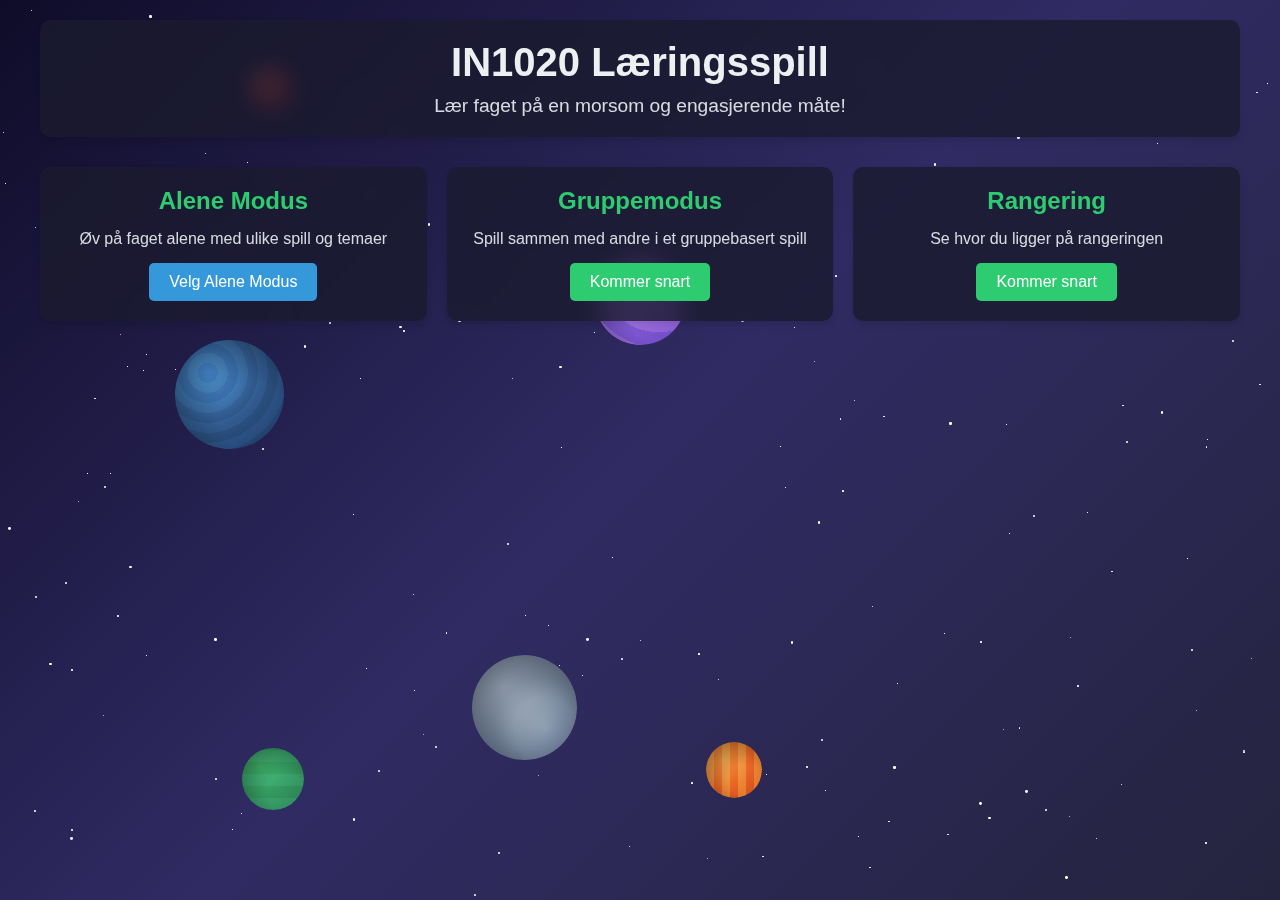
<file: main/index.html>
<!DOCTYPE html>
<html lang="no">
<head>
    <meta charset="UTF-8">
    <meta name="viewport" content="width=device-width, initial-scale=1.0">
    <title>IN1020 Læringsspill</title>
    <link rel="stylesheet" href="styles/main.css">
</head>
<body>
    <div id="stars"></div>
    <div id="planets"></div>
    <div id="meteor" style="display: none;"><img src="images/meteor.gif" alt="Meteor"></div>
    <div id="shooting-star" style="display: none;"></div>
    <div id="ufo" style="display: none;"><img src="images/ufo.png" alt="UFO"></div>
    
    <div class="container">
        <header>
            <h1>IN1020 Læringsspill</h1>
            <p class="subtitle">Lær faget på en morsom og engasjerende måte!</p>
        </header>
        
        <div id="main-menu">
            <div class="game-selection">
                <div class="mode-card">
                    <h2>Alene Modus</h2>
                    <p>Øv på faget alene med ulike spill og temaer</p>
                    <button class="btn" id="solo-btn">Velg Alene Modus</button>
                </div>
                <div class="mode-card">
                    <h2>Gruppemodus</h2>
                    <p>Spill sammen med andre i et gruppebasert spill</p>
                    <button class="btn btn-secondary" disabled>Kommer snart</button>
                </div>
                <div class="mode-card">
                    <h2>Rangering</h2>
                    <p>Se hvor du ligger på rangeringen</p>
                    <button class="btn btn-secondary" disabled>Kommer snart</button>
                </div>
            </div>
        </div>
        
        <div id="theme-selection" style="display: none;">
            <button class="back-btn" id="theme-back-btn">← Tilbake til hovedmeny</button>
            <h2 style="text-align: center; margin-bottom: 20px;">Velg Tema</h2>
            <div class="theme-selection">
                <div class="theme-card" data-theme="nettverk">
                    <div class="theme-icon">🌐</div>
                    <h3>Nettverk</h3>
                    <p>Lær om protokoller, IP-adresser og nettverksarkitektur</p>
                </div>
                <div class="theme-card" data-theme="sikkerhet">
                    <div class="theme-icon">🔒</div>
                    <h3>Sikkerhet</h3>
                    <p>Lær om kryptering, sikkerhetsmål og trusler</p>
                </div>
                <div class="theme-card" data-theme="programmering">
                    <div class="theme-icon">💻</div>
                    <h3>Programmering</h3>
                    <p>Lær om assemblerkode og datarepresentasjon</p>
                </div>
                <div class="theme-card" data-theme="maskinvare">
                    <div class="theme-icon">⚙️</div>
                    <h3>Maskinvare</h3>
                    <p>Lær om CPU, minne og logiske porter</p>
                </div>
            </div>
        </div>
        
        <div id="game-selection" style="display: none;">
            <button class="back-btn" id="game-back-btn">← Tilbake til tema</button>
            <h2 style="text-align: center; margin-bottom: 20px;">Velg Spill</h2>
            <div class="game-selection">
                <div class="mode-card" data-game="memory">
                    <h2>Kode-Kortstokken</h2>
                    <p>Finn de riktige parene med begreper og definisjoner</p>
                    <button class="btn">Spill Memory</button>
                </div>
                <div class="mode-card" data-game="quiz">
                    <h2>IN1020 Trivia-Quiz</h2>
                    <p>Svar på spørsmål og få ekstra tid i neste runde</p>
                    <button class="btn">Spill Quiz</button>
                </div>
                <div class="mode-card" data-game="wordle">
                    <h2>IN1020 Wordle</h2>
                    <p>Gjett deg frem til fagordet med begrensede forsøk</p>
                    <button class="btn">Spill Wordle</button>
                </div>
                <div class="mode-card" data-game="tictactoe">
                    <h2>Tre på Rad</h2>
                    <p>Spill tre på rad med IN1020-spørsmål</p>
                    <button class="btn">Spill Tre på Rad</button>
                </div>
                <div class="mode-card" data-game="practice">
                    <h2>Spesifisert Øving</h2>
                    <p>Øv på spesifikke kategorier innen hvert tema</p>
                    <button class="btn">Spill Øving</button>
                </div>
                <div class="mode-card" data-game="binary-memory">
                    <h2>Binær Memory</h2>
                    <p>Husk binære tall i økende sekvenser</p>
                    <button class="btn">Spill Binær Memory</button>
                </div>
                <div class="mode-card" data-game="concept-memory">
                    <h2>1020 Begrep Memory</h2>
                    <p>Husk hvilke IN1020-begreper du har sett</p>
                    <button class="btn">Spill Begrep Memory</button>
                </div>
                <div class="mode-card" data-game="dart">
                    <h2>Dart Challenge</h2>
                    <p>Svar på spørsmål for å treffe blinken med piler</p>
                    <button class="btn">Spill Dart</button>
                </div>

                <div class="mode-card" data-game="tugofwar">
                    <h2>Tau-trekk-kamp</h2>
                    <p>Dra tauet mot din side ved å svare riktig på spørsmål</p>
                    <button class="btn">Spill Tau-trekk</button>
                </div>
            </div>
        </div>
        
        <!-- Memory Game Area -->
        <div id="memory-game-area" class="game-area">
            <button class="back-btn" id="memory-back-btn">← Tilbake til spill</button>
            <div class="game-header">
                <div class="player-info">
                    <div class="player active" id="player1-info">
                        <h3>Spiller 1</h3>
                        <div class="score">0 poeng</div>
                    </div>
                </div>
                <h2 class="game-title">Kode-Kortstokken</h2>
                <div class="player-info">
                    <div class="player" id="player2-info">
                        <h3>Spiller 2</h3>
                        <div class="score">0 poeng</div>
                    </div>
                </div>
            </div>
            <div class="player-turn-above" id="player-turn-above">Spiller 1 sin tur</div>
            <div class="memory-game" id="memory-board">
                <!-- Memory cards will be generated here -->
            </div>
            <div class="turn-message" id="turn-message"></div>
            <div class="game-controls">
                <button class="btn" id="memory-restart">Start på nytt</button>
                <button class="btn btn-secondary" id="memory-change-players">Endre antall spillere</button>
            </div>
        </div>
        
        <!-- Quiz Game Area -->
        <div id="quiz-game-area" class="game-area">
            <button class="back-btn" id="quiz-back-btn">← Tilbake til spill</button>
            <div class="game-header">
                <h2 class="game-title">IN1020 Trivia-Quiz</h2>
                <div class="game-stats">
                    <div class="stat">Poeng: <span id="quiz-score">0</span></div>
                    <div class="stat">Tid: <span id="quiz-time">30</span>s</div>
                </div>
            </div>
            <div class="quiz-content" id="quiz-content">
                <div class="quiz-question" id="quiz-question">
                    <!-- Quiz question will appear here -->
                </div>
                <div class="quiz-options" id="quiz-options">
                    <!-- Quiz options will appear here -->
                </div>
            </div>
            <div id="quiz-result" style="display: none;">
                <div class="result-content">
                    <h2>Quiz fullført!</h2>
                    <div class="final-score">Du fikk <span id="final-score">0</span> poeng!</div>
                    <button class="btn" id="quiz-play-again">Spill igjen</button>
                </div>
            </div>
        </div>
        
        <!-- Wordle Game Area -->
        <div id="wordle-game-area" class="game-area">
            <button class="back-btn" id="wordle-back-btn">← Tilbake til spill</button>
            <div class="game-header">
                <h2 class="game-title">IN1020 Wordle</h2>
                <div class="game-stats">
                    <div class="stat">Forsøk: <span id="wordle-attempts">0</span>/6</div>
                </div>
            </div>
            <div class="hint" id="wordle-hint">
                <!-- Hint will appear here -->
            </div>
            <div class="wordle-game" id="wordle-board">
                <!-- Wordle board will be generated here -->
            </div>
            <div class="wordle-input-container">
                <input type="text" id="wordle-input" placeholder="Skriv ditt ord her">
                <button class="btn" id="wordle-submit">Gjett</button>
            </div>
            <button class="btn" id="wordle-restart" style="display: none;">Spill igjen</button>
        </div>
        
        <!-- Tic Tac Toe Game Area -->
        <div id="tictactoe-game-area" class="game-area">
            <button class="back-btn" id="tictactoe-back-btn">← Tilbake til spill</button>
            <div class="game-header">
                <h2 class="game-title">Tre på Rad</h2>
                <div class="game-stats">
                    <div class="stat">Spiller 1 Liv: <span id="player1-lives">3</span></div>
                    <div class="stat">Spiller 2 Liv: <span id="player2-lives">3</span></div>
                </div>
            </div>
            <div class="tictactoe-turn" id="tictactoe-turn">Spiller 1 (X) sin tur</div>
            <div class="tictactoe-board" id="tictactoe-board">
                <!-- Tic Tac Toe board will be generated here -->
            </div>
            <div class="tictactoe-question" id="tictactoe-question">
                <!-- Question will appear here -->
            </div>
            <div class="tictactoe-options" id="tictactoe-options">
                <!-- Options will appear here -->
            </div>
            <button class="btn" id="tictactoe-restart">Start på nytt</button>
        </div>
        
        <!-- Practice Game Area -->
        <div id="practice-game-area" class="game-area">
            <button class="back-btn" id="practice-back-btn">← Tilbake til spill</button>
            <div class="game-header">
                <h2 class="game-title">Spesifisert Øving</h2>
                <div class="game-stats">
                    <div class="stat">Poeng: <span id="practice-score">0</span></div>
                    <div class="stat">Riktige: <span id="practice-correct">0</span></div>
                </div>
            </div>
            <div class="practice-categories" id="practice-categories">
                <!-- Categories will appear here -->
            </div>
            <div class="practice-content" id="practice-content">
                <!-- Practice content will appear here -->
            </div>
            <button class="btn" id="practice-restart">Start på nytt</button>
        </div>
        
        <!-- Binary Memory Game Area -->
        <div id="binary-memory-game-area" class="game-area">
            <button class="back-btn" id="binary-memory-back-btn">← Tilbake til spill</button>
            <div class="game-header">
                <h2 class="game-title">Binær Memory</h2>
                <div class="game-stats">
                    <div class="stat">Nivå: <span id="binary-level">1</span></div>
                    <div class="stat">Liv: <span id="binary-lives">3</span></div>
                </div>
            </div>
            <div class="binary-display" id="binary-display">
                <!-- Binary numbers will be displayed here -->
            </div>
            <div class="binary-input-container">
                <input type="text" id="binary-input" placeholder="Venter på tall..." disabled>
                <button class="btn" id="binary-next" disabled>Neste</button>
            </div>
            <div class="binary-sequence" id="binary-sequence">
                <!-- Sequence will be shown here -->
            </div>
            <button class="btn" id="binary-restart">Start på nytt</button>
        </div>
        
        <!-- Concept Memory Game Area -->
        <div id="concept-memory-game-area" class="game-area">
            <button class="back-btn" id="concept-memory-back-btn">← Tilbake til spill</button>
            <div class="game-header">
                <h2 class="game-title">1020 Begrep Memory</h2>
                <div class="game-stats">
                    <div class="stat">Lives | <span id="concept-lives">3</span></div>
                    <div class="stat">Score | <span id="concept-score">0</span></div>
                </div>
            </div>
            <div class="concept-display" id="concept-display">
                <!-- Concept will be displayed here -->
            </div>
            <div class="concept-controls">
                <button class="btn btn-seen" id="concept-seen">SEEN</button>
                <button class="btn btn-new" id="concept-new">NEW</button>
            </div>
            <div class="concept-message" id="concept-message"></div>
            <button class="btn" id="concept-restart">Start på nytt</button>
        </div>
        <!-- Dart Game Area -->
        <div id="dart-game-area" class="game-area">
            <button class="back-btn" id="dart-back-btn">← Tilbake til spill</button>
            <div class="game-header">
                <h2 class="game-title">Dart Challenge</h2>
                <div class="game-stats">
                    <div class="stat">Poeng: <span id="dart-score">0</span></div>
                </div>
            </div>
            <div class="dart-game-container">
                <div class="dart-board" id="dart-board">
                    <div class="dart-crosshair" id="dart-crosshair"></div>
                    <div class="dart-aim-x" id="dart-aim-x"></div>
                    <div class="dart-aim-y" id="dart-aim-y"></div>
                </div>
                <div class="dart-question" id="dart-question"></div>
                <div class="dart-options" id="dart-options"></div>
                <button class="btn" id="dart-throw" style="display: none;">Kast dart!</button>
            </div>
            <button class="btn" id="dart-restart">Start på nytt</button>
        </div>
        <!-- Tug of War Game Area -->
        <div id="tugofwar-game-area" class="game-area">
            <button class="back-btn" id="tugofwar-back-btn">← Tilbake til spill</button>
            <div class="game-header">
                <h2 class="game-title">Tau-trekk-kamp</h2>
                <div class="game-stats">
                    <div class="stat">Spiller 1: <span id="tug-player1-score">0</span></div>
                    <div class="stat">Spiller 2: <span id="tug-player2-score">0</span></div>
                </div>
            </div>
            <div class="tug-players">
                <div class="tug-player tug-player1 active" id="tug-player1">
                    <h3>Spiller 1</h3>
                </div>
                <div class="tug-player tug-player2" id="tug-player2">
                    <h3>Spiller 2</h3>
                </div>
            </div>
            <div class="tug-rope-container">
                <div class="tug-rope">
                    <div class="tug-rope-position" id="tug-rope-position"></div>
                </div>
            </div>
            <div class="tug-question" id="tug-question"></div>
            <div class="tug-options" id="tug-options"></div>
            <button class="btn" id="tug-restart">Start på nytt</button>
        </div>
    </div>

    

    <script src="scripts/main.js"></script>
    <script src="scripts/memory.js"></script>
    <script src="scripts/quiz.js"></script>
    <script src="scripts/wordle.js"></script>
    <script src="scripts/tictactoe.js"></script>
    <script src="scripts/practice.js"></script>
    <script src="scripts/binary-memory.js"></script>
    <script src="scripts/concept-memory.js"></script>
    <script src="scripts/dart.js"></script>
    <script src="scripts/tugofwar.js"></script> 
</body>
</html>
</file>
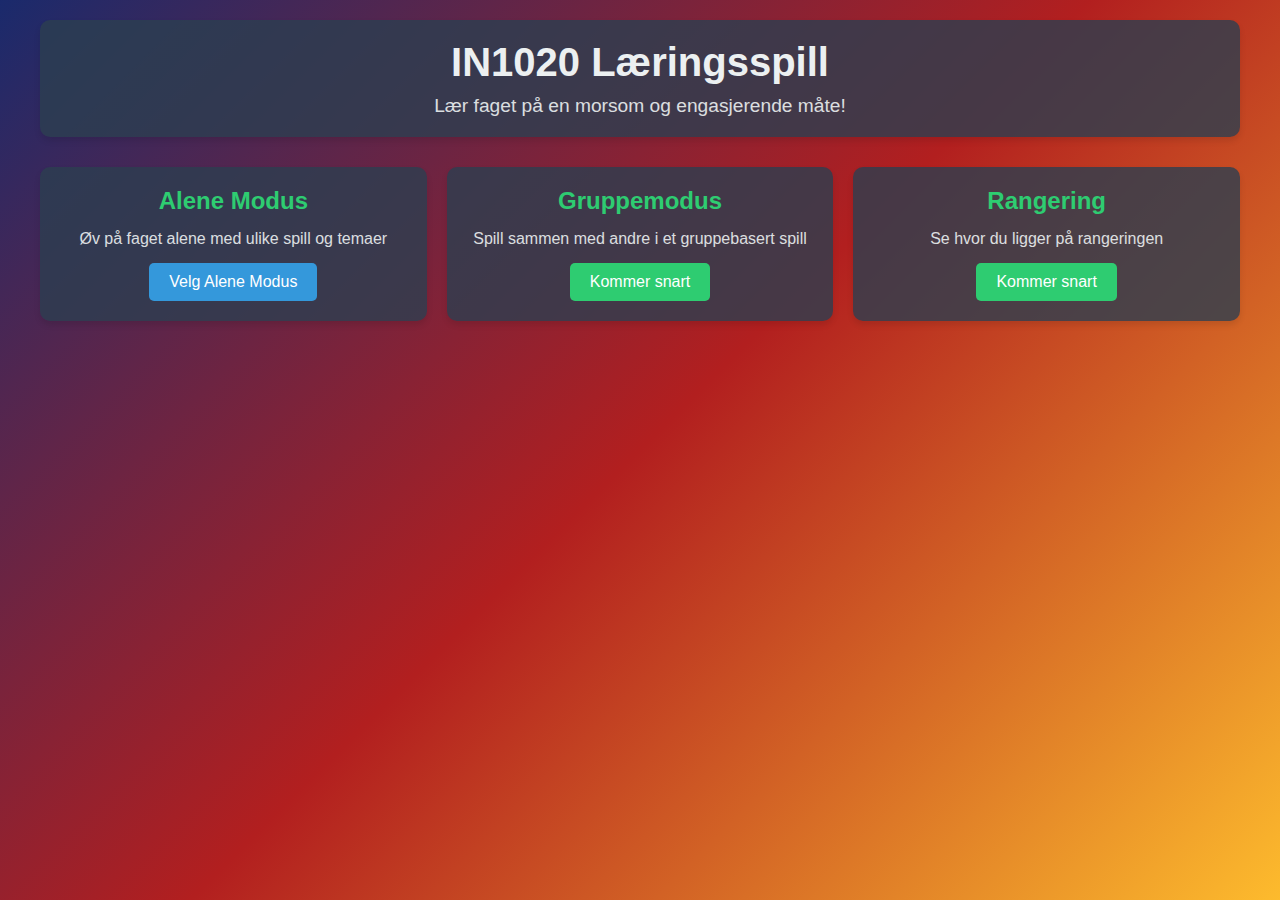
<file: first/first.html>
<!DOCTYPE html>
<html lang="no">
<head>
    <meta charset="UTF-8">
    <meta name="viewport" content="width=device-width, initial-scale=1.0">
    <title>IN1020 Læringsspill</title>
    <style>
        :root {
            --primary: #3498db;
            --secondary: #2ecc71;
            --accent: #e74c3c;
            --dark: #2c3e50;
            --light: #ecf0f1;
        }
        
        * {
            margin: 0;
            padding: 0;
            box-sizing: border-box;
            font-family: 'Segoe UI', Tahoma, Geneva, Verdana, sans-serif;
        }
        
        body {
            background: linear-gradient(135deg, #1a2a6c, #b21f1f, #fdbb2d);
            color: var(--light);
            min-height: 100vh;
            padding: 20px;
        }
        
        .container {
            max-width: 1200px;
            margin: 0 auto;
        }
        
        header {
            text-align: center;
            margin-bottom: 30px;
            padding: 20px;
            background-color: rgba(44, 62, 80, 0.8);
            border-radius: 10px;
            box-shadow: 0 4px 6px rgba(0, 0, 0, 0.1);
        }
        
        h1 {
            font-size: 2.5rem;
            margin-bottom: 10px;
            color: var(--light);
        }
        
        .subtitle {
            font-size: 1.2rem;
            opacity: 0.9;
        }
        
        .game-selection {
            display: grid;
            grid-template-columns: repeat(auto-fit, minmax(300px, 1fr));
            gap: 20px;
            margin-bottom: 30px;
        }
        
        .mode-card {
            background-color: rgba(44, 62, 80, 0.8);
            border-radius: 10px;
            padding: 20px;
            text-align: center;
            cursor: pointer;
            transition: transform 0.3s, box-shadow 0.3s;
            box-shadow: 0 4px 6px rgba(0, 0, 0, 0.1);
        }
        
        .mode-card:hover {
            transform: translateY(-5px);
            box-shadow: 0 10px 20px rgba(0, 0, 0, 0.2);
        }
        
        .mode-card h2 {
            margin-bottom: 15px;
            color: var(--secondary);
        }
        
        .mode-card p {
            margin-bottom: 15px;
            opacity: 0.9;
        }
        
        .btn {
            background-color: var(--primary);
            color: white;
            border: none;
            padding: 10px 20px;
            border-radius: 5px;
            cursor: pointer;
            font-size: 1rem;
            transition: background-color 0.3s;
        }
        
        .btn:hover {
            background-color: #2980b9;
        }
        
        .btn-secondary {
            background-color: var(--secondary);
        }
        
        .btn-secondary:hover {
            background-color: #27ae60;
        }
        
        .game-area {
            background-color: rgba(44, 62, 80, 0.9);
            border-radius: 10px;
            padding: 20px;
            margin-top: 20px;
            display: none;
        }
        
        .game-header {
            display: flex;
            justify-content: space-between;
            align-items: center;
            margin-bottom: 20px;
            padding-bottom: 10px;
            border-bottom: 1px solid rgba(255, 255, 255, 0.1);
        }
        
        .game-title {
            font-size: 1.5rem;
            color: var(--secondary);
        }
        
        .game-stats {
            display: flex;
            gap: 15px;
        }
        
        .stat {
            background-color: rgba(52, 152, 219, 0.3);
            padding: 5px 10px;
            border-radius: 5px;
        }
        
        .memory-game {
            display: grid;
            grid-template-columns: repeat(4, 1fr);
            gap: 10px;
            margin-bottom: 20px;
        }
        
        .memory-card {
            aspect-ratio: 1;
            background-color: var(--primary);
            border-radius: 5px;
            display: flex;
            justify-content: center;
            align-items: center;
            cursor: pointer;
            font-size: 1.2rem;
            transition: transform 0.3s, background-color 0.3s;
            transform-style: preserve-3d;
        }
        
        .memory-card.flipped {
            background-color: var(--secondary);
            transform: rotateY(180deg);
        }
        
        .memory-card.matched {
            background-color: var(--accent);
            cursor: default;
        }
        
        .quiz-question {
            font-size: 1.2rem;
            margin-bottom: 20px;
            text-align: center;
        }
        
        .quiz-options {
            display: grid;
            grid-template-columns: 1fr 1fr;
            gap: 10px;
            margin-bottom: 20px;
        }
        
        .quiz-option {
            background-color: rgba(52, 152, 219, 0.3);
            padding: 15px;
            border-radius: 5px;
            cursor: pointer;
            transition: background-color 0.3s;
        }
        
        .quiz-option:hover {
            background-color: rgba(52, 152, 219, 0.5);
        }
        
        .quiz-option.correct {
            background-color: var(--secondary);
        }
        
        .quiz-option.incorrect {
            background-color: var(--accent);
        }
        
        .wordle-game {
            display: flex;
            flex-direction: column;
            align-items: center;
            gap: 10px;
            margin-bottom: 20px;
        }
        
        .wordle-row {
            display: flex;
            gap: 5px;
        }
        
        .wordle-cell {
            width: 50px;
            height: 50px;
            border: 2px solid rgba(255, 255, 255, 0.3);
            display: flex;
            justify-content: center;
            align-items: center;
            font-size: 1.5rem;
            font-weight: bold;
        }
        
        .wordle-cell.correct {
            background-color: var(--secondary);
            border-color: var(--secondary);
        }
        
        .wordle-cell.partial {
            background-color: #f39c12;
            border-color: #f39c12;
        }
        
        .wordle-cell.incorrect {
            background-color: var(--dark);
            border-color: var(--dark);
        }
        
        .wordle-input {
            margin-top: 20px;
            display: flex;
            gap: 10px;
        }
        
        .wordle-input input {
            padding: 10px;
            border-radius: 5px;
            border: none;
            font-size: 1rem;
            width: 200px;
        }
        
        .hint {
            background-color: rgba(243, 156, 18, 0.3);
            padding: 10px;
            border-radius: 5px;
            margin-bottom: 20px;
            text-align: center;
        }
        
        .result-message {
            text-align: center;
            font-size: 1.2rem;
            margin: 20px 0;
            padding: 15px;
            border-radius: 5px;
        }
        
        .success {
            background-color: rgba(46, 204, 113, 0.3);
        }
        
        .failure {
            background-color: rgba(231, 76, 60, 0.3);
        }
        
        .progress-bar {
            height: 10px;
            background-color: rgba(255, 255, 255, 0.2);
            border-radius: 5px;
            margin: 20px 0;
            overflow: hidden;
        }
        
        .progress {
            height: 100%;
            background-color: var(--secondary);
            width: 0%;
            transition: width 0.5s;
        }
        
        .theme-selection {
            display: grid;
            grid-template-columns: repeat(auto-fit, minmax(200px, 1fr));
            gap: 20px;
            margin-bottom: 30px;
        }
        
        .theme-card {
            background-color: rgba(44, 62, 80, 0.8);
            border-radius: 10px;
            padding: 20px;
            text-align: center;
            cursor: pointer;
            transition: transform 0.3s, box-shadow 0.3s;
        }
        
        .theme-card:hover {
            transform: translateY(-5px);
            box-shadow: 0 10px 20px rgba(0, 0, 0, 0.2);
        }
        
        .theme-icon {
            font-size: 3rem;
            margin-bottom: 15px;
        }
        
        .back-btn {
            background-color: rgba(255, 255, 255, 0.1);
            color: white;
            border: 1px solid rgba(255, 255, 255, 0.3);
            padding: 8px 15px;
            border-radius: 5px;
            cursor: pointer;
            margin-bottom: 20px;
        }
        
        .back-btn:hover {
            background-color: rgba(255, 255, 255, 0.2);
        }
        
        @keyframes pulse {
            0% { transform: scale(1); }
            50% { transform: scale(1.05); }
            100% { transform: scale(1); }
        }
        
        .pulse {
            animation: pulse 0.5s;
        }
        
        @keyframes celebrate {
            0% { transform: translateY(0); }
            25% { transform: translateY(-10px); }
            50% { transform: translateY(0); }
            75% { transform: translateY(-5px); }
            100% { transform: translateY(0); }
        }
        
        .celebrate {
            animation: celebrate 0.5s;
        }
    </style>
</head>
<body>
    <div class="container">
        <header>
            <h1>IN1020 Læringsspill</h1>
            <p class="subtitle">Lær faget på en morsom og engasjerende måte!</p>
        </header>
        
        <div id="main-menu">
            <div class="game-selection">
                <div class="mode-card">
                    <h2>Alene Modus</h2>
                    <p>Øv på faget alene med ulike spill og temaer</p>
                    <button class="btn" id="solo-btn">Velg Alene Modus</button>
                </div>
                <div class="mode-card">
                    <h2>Gruppemodus</h2>
                    <p>Spill sammen med andre i et gruppebasert spill</p>
                    <button class="btn btn-secondary" disabled>Kommer snart</button>
                </div>
                <div class="mode-card">
                    <h2>Rangering</h2>
                    <p>Se hvor du ligger på rangeringen</p>
                    <button class="btn btn-secondary" disabled>Kommer snart</button>
                </div>
            </div>
        </div>
        
        <div id="theme-selection" style="display: none;">
            <button class="back-btn" id="theme-back-btn">← Tilbake</button>
            <h2 style="text-align: center; margin-bottom: 20px;">Velg Tema</h2>
            <div class="theme-selection">
                <div class="theme-card" data-theme="nettverk">
                    <div class="theme-icon">🌐</div>
                    <h3>Nettverk</h3>
                    <p>Lær om protokoller, IP-adresser og nettverksarkitektur</p>
                </div>
                <div class="theme-card" data-theme="sikkerhet">
                    <div class="theme-icon">🔒</div>
                    <h3>Sikkerhet</h3>
                    <p>Lær om kryptering, sikkerhetsmål og trusler</p>
                </div>
                <div class="theme-card" data-theme="programmering">
                    <div class="theme-icon">💻</div>
                    <h3>Programmering</h3>
                    <p>Lær om assemblerkode og datarepresentasjon</p>
                </div>
                <div class="theme-card" data-theme="maskinvare">
                    <div class="theme-icon">⚙️</div>
                    <h3>Maskinvare</h3>
                    <p>Lær om CPU, minne og logiske porter</p>
                </div>
            </div>
        </div>
        
        <div id="game-selection" style="display: none;">
            <button class="back-btn" id="game-back-btn">← Tilbake</button>
            <h2 style="text-align: center; margin-bottom: 20px;">Velg Spill</h2>
            <div class="game-selection">
                <div class="mode-card" data-game="memory">
                    <h2>Kode-Kortstokken</h2>
                    <p>Finn de riktige parene med begreper og definisjoner</p>
                    <button class="btn">Spill Memory</button>
                </div>
                <div class="mode-card" data-game="quiz">
                    <h2>IN1020 Trivia-Quiz</h2>
                    <p>Svar på spørsmål og få ekstra tid i neste runde</p>
                    <button class="btn">Spill Quiz</button>
                </div>
                <div class="mode-card" data-game="wordle">
                    <h2>IN1020 Wordle</h2>
                    <p>Gjett deg frem til fagordet med begrensede forsøk</p>
                    <button class="btn">Spill Wordle</button>
                </div>
            </div>
        </div>
        
        <div id="memory-game-area" class="game-area">
            <div class="game-header">
                <h2 class="game-title">Kode-Kortstokken</h2>
                <div class="game-stats">
                    <div class="stat">Poeng: <span id="memory-score">0</span></div>
                    <div class="stat">Forsøk: <span id="memory-attempts">0</span></div>
                </div>
            </div>
            <div class="memory-game" id="memory-board">
                <!-- Memory cards will be generated here -->
            </div>
            <div class="progress-bar">
                <div class="progress" id="memory-progress"></div>
            </div>
            <button class="btn" id="memory-restart">Start på nytt</button>
        </div>
        
        <div id="quiz-game-area" class="game-area">
            <div class="game-header">
                <h2 class="game-title">IN1020 Trivia-Quiz</h2>
                <div class="game-stats">
                    <div class="stat">Poeng: <span id="quiz-score">0</span></div>
                    <div class="stat">Tid: <span id="quiz-time">60</span>s</div>
                    <div class="stat">Runde: <span id="quiz-round">1</span></div>
                </div>
            </div>
            <div class="quiz-question" id="quiz-question">
                <!-- Quiz question will appear here -->
            </div>
            <div class="quiz-options" id="quiz-options">
                <!-- Quiz options will appear here -->
            </div>
            <div class="progress-bar">
                <div class="progress" id="quiz-progress"></div>
            </div>
            <button class="btn" id="quiz-next" style="display: none;">Neste spørsmål</button>
        </div>
        
        <div id="wordle-game-area" class="game-area">
            <div class="game-header">
                <h2 class="game-title">IN1020 Wordle</h2>
                <div class="game-stats">
                    <div class="stat">Forsøk: <span id="wordle-attempts">0</span>/6</div>
                </div>
            </div>
            <div class="hint" id="wordle-hint">
                <!-- Hint will appear here -->
            </div>
            <div class="wordle-game" id="wordle-board">
                <!-- Wordle board will be generated here -->
            </div>
            <div class="wordle-input">
                <input type="text" id="wordle-input" maxlength="5" placeholder="Skriv ditt ord her">
                <button class="btn" id="wordle-submit">Gjett</button>
            </div>
            <button class="btn" id="wordle-restart" style="display: none;">Spill igjen</button>
        </div>
    </div>

    <script>
        // Game state
        let currentTheme = '';
        let currentGame = '';
        
        // DOM elements
        const mainMenu = document.getElementById('main-menu');
        const themeSelection = document.getElementById('theme-selection');
        const gameSelection = document.getElementById('game-selection');
        const memoryGameArea = document.getElementById('memory-game-area');
        const quizGameArea = document.getElementById('quiz-game-area');
        const wordleGameArea = document.getElementById('wordle-game-area');
        
        // Navigation buttons
        document.getElementById('solo-btn').addEventListener('click', () => {
            mainMenu.style.display = 'none';
            themeSelection.style.display = 'block';
        });
        
        document.getElementById('theme-back-btn').addEventListener('click', () => {
            themeSelection.style.display = 'none';
            mainMenu.style.display = 'block';
        });
        
        document.getElementById('game-back-btn').addEventListener('click', () => {
            gameSelection.style.display = 'none';
            themeSelection.style.display = 'block';
        });
        
        // Theme selection
        document.querySelectorAll('.theme-card').forEach(card => {
            card.addEventListener('click', () => {
                currentTheme = card.getAttribute('data-theme');
                themeSelection.style.display = 'none';
                gameSelection.style.display = 'block';
            });
        });
        
        // Game selection
        document.querySelectorAll('.mode-card[data-game]').forEach(card => {
            card.addEventListener('click', () => {
                currentGame = card.getAttribute('data-game');
                gameSelection.style.display = 'none';
                
                // Hide all game areas first
                memoryGameArea.style.display = 'none';
                quizGameArea.style.display = 'none';
                wordleGameArea.style.display = 'none';
                
                // Show selected game
                if (currentGame === 'memory') {
                    initMemoryGame();
                    memoryGameArea.style.display = 'block';
                } else if (currentGame === 'quiz') {
                    initQuizGame();
                    quizGameArea.style.display = 'block';
                } else if (currentGame === 'wordle') {
                    initWordleGame();
                    wordleGameArea.style.display = 'block';
                }
            });
        });
        
        // Memory Game
        function initMemoryGame() {
            const memoryBoard = document.getElementById('memory-board');
            const memoryScore = document.getElementById('memory-score');
            const memoryAttempts = document.getElementById('memory-attempts');
            const memoryProgress = document.getElementById('memory-progress');
            const memoryRestart = document.getElementById('memory-restart');
            
            // Clear the board
            memoryBoard.innerHTML = '';
            
            // Get cards based on theme
            const cards = getMemoryCards(currentTheme);
            
            // Shuffle cards
            const shuffledCards = [...cards, ...cards].sort(() => Math.random() - 0.5);
            
            let flippedCards = [];
            let matchedPairs = 0;
            let score = 0;
            let attempts = 0;
            
            // Create card elements
            shuffledCards.forEach((card, index) => {
                const cardElement = document.createElement('div');
                cardElement.className = 'memory-card';
                cardElement.setAttribute('data-index', index);
                cardElement.setAttribute('data-id', card.id);
                cardElement.textContent = '?';
                
                cardElement.addEventListener('click', () => {
                    if (flippedCards.length < 2 && !cardElement.classList.contains('flipped') && !cardElement.classList.contains('matched')) {
                        cardElement.classList.add('flipped');
                        cardElement.textContent = card.content;
                        flippedCards.push(cardElement);
                        
                        if (flippedCards.length === 2) {
                            attempts++;
                            memoryAttempts.textContent = attempts;
                            
                            const card1 = flippedCards[0];
                            const card2 = flippedCards[1];
                            
                            if (card1.getAttribute('data-id') === card2.getAttribute('data-id')) {
                                // Match found
                                card1.classList.add('matched');
                                card2.classList.add('matched');
                                matchedPairs++;
                                score += 10;
                                memoryScore.textContent = score;
                                
                                // Update progress
                                memoryProgress.style.width = `${(matchedPairs / cards.length) * 100}%`;
                                
                                // Check if game is complete
                                if (matchedPairs === cards.length) {
                                    setTimeout(() => {
                                        alert(`Gratulerer! Du fullførte spillet med ${attempts} forsøk og ${score} poeng!`);
                                    }, 500);
                                }
                                
                                flippedCards = [];
                            } else {
                                // No match
                                setTimeout(() => {
                                    card1.classList.remove('flipped');
                                    card2.classList.remove('flipped');
                                    card1.textContent = '?';
                                    card2.textContent = '?';
                                    flippedCards = [];
                                }, 1000);
                            }
                        }
                    }
                });
                
                memoryBoard.appendChild(cardElement);
            });
            
            // Restart button
            memoryRestart.addEventListener('click', initMemoryGame);
        }
        
        function getMemoryCards(theme) {
            // Define cards based on theme
            const cards = {
                nettverk: [
                    { id: 1, content: 'HTTP', definition: 'Hypertext Transfer Protocol' },
                    { id: 2, content: 'TCP', definition: 'Transmission Control Protocol' },
                    { id: 3, content: 'IP', definition: 'Internet Protocol' },
                    { id: 4, content: 'DNS', definition: 'Domain Name System' },
                    { id: 5, content: 'LAN', definition: 'Local Area Network' },
                    { id: 6, content: 'WAN', definition: 'Wide Area Network' },
                    { id: 7, content: 'MAC', definition: 'Media Access Control' },
                    { id: 8, content: 'UDP', definition: 'User Datagram Protocol' }
                ],
                sikkerhet: [
                    { id: 1, content: 'CIA', definition: 'Confidentiality, Integrity, Availability' },
                    { id: 2, content: 'DDoS', definition: 'Distributed Denial of Service' },
                    { id: 3, content: 'VPN', definition: 'Virtual Private Network' },
                    { id: 4, content: 'PKI', definition: 'Public Key Infrastructure' },
                    { id: 5, content: 'SSL', definition: 'Secure Sockets Layer' },
                    { id: 6, content: 'IDS', definition: 'Intrusion Detection System' },
                    { id: 7, content: 'Malware', definition: 'Skadelig programvare' },
                    { id: 8, content: 'Firewall', definition: 'Brannmur' }
                ],
                programmering: [
                    { id: 1, content: 'CPU', definition: 'Central Processing Unit' },
                    { id: 2, content: 'RAM', definition: 'Random Access Memory' },
                    { id: 3, content: 'ALU', definition: 'Arithmetic Logic Unit' },
                    { id: 4, content: 'ASCII', definition: 'American Standard Code for Information Interchange' },
                    { id: 5, content: 'UTF-8', definition: 'Unicode Transformation Format' },
                    { id: 6, content: 'Binary', definition: 'Binært tallsystem' },
                    { id: 7, content: 'Hex', definition: 'Heksadesimalt tallsystem' },
                    { id: 8, content: 'Octal', definition: 'Oktalt tallsystem' }
                ],
                maskinvare: [
                    { id: 1, content: 'AND', definition: 'Logisk OG-port' },
                    { id: 2, content: 'OR', definition: 'Logisk ELLER-port' },
                    { id: 3, content: 'XOR', definition: 'Eksklusiv ELLER-port' },
                    { id: 4, content: 'NAND', definition: 'Ikke-OG-port' },
                    { id: 5, content: 'NOR', definition: 'Ikke-ELLER-port' },
                    { id: 6, content: 'Flip-flop', definition: 'Minneelement' },
                    { id: 7, content: 'Register', definition: 'Lagerlokasjon i CPU' },
                    { id: 8, content: 'Cache', definition: 'Hurtigminne' }
                ]
            };
            
            return cards[theme] || cards.nettverk;
        }
        
        // Quiz Game
        function initQuizGame() {
            const quizQuestion = document.getElementById('quiz-question');
            const quizOptions = document.getElementById('quiz-options');
            const quizScore = document.getElementById('quiz-score');
            const quizTime = document.getElementById('quiz-time');
            const quizRound = document.getElementById('quiz-round');
            const quizProgress = document.getElementById('quiz-progress');
            const quizNext = document.getElementById('quiz-next');
            
            let score = 0;
            let timeLeft = 60;
            let currentRound = 1;
            let currentQuestionIndex = 0;
            let timer;
            let extraTime = 0;
            
            // Get questions based on theme
            const questions = getQuizQuestions(currentTheme);
            
            // Start the game
            startRound();
            
            function startRound() {
                quizScore.textContent = score;
                quizRound.textContent = currentRound;
                quizTime.textContent = timeLeft + extraTime;
                
                // Reset timer
                clearInterval(timer);
                timeLeft = 60 + extraTime;
                extraTime = 0;
                
                // Start timer
                timer = setInterval(() => {
                    timeLeft--;
                    quizTime.textContent = timeLeft;
                    
                    if (timeLeft <= 0) {
                        clearInterval(timer);
                        endRound();
                    }
                }, 1000);
                
                // Show first question
                showQuestion();
            }
            
            function showQuestion() {
                if (currentQuestionIndex >= questions.length) {
                    endRound();
                    return;
                }
                
                const question = questions[currentQuestionIndex];
                quizQuestion.textContent = question.question;
                
                // Clear options
                quizOptions.innerHTML = '';
                
                // Create option elements
                question.options.forEach((option, index) => {
                    const optionElement = document.createElement('div');
                    optionElement.className = 'quiz-option';
                    optionElement.textContent = option;
                    
                    optionElement.addEventListener('click', () => {
                        // Disable all options
                        document.querySelectorAll('.quiz-option').forEach(opt => {
                            opt.style.pointerEvents = 'none';
                        });
                        
                        if (option === question.answer) {
                            // Correct answer
                            optionElement.classList.add('correct');
                            score += 10;
                            extraTime += 15;
                            quizScore.textContent = score;
                            
                            // Show success message
                            const message = document.createElement('div');
                            message.className = 'result-message success';
                            message.textContent = 'Riktig! Du fikk 10 poeng og 15 sekunder ekstra tid!';
                            quizOptions.parentNode.insertBefore(message, quizOptions.nextSibling);
                        } else {
                            // Incorrect answer
                            optionElement.classList.add('incorrect');
                            
                            // Highlight correct answer
                            document.querySelectorAll('.quiz-option').forEach(opt => {
                                if (opt.textContent === question.answer) {
                                    opt.classList.add('correct');
                                }
                            });
                            
                            // Show failure message
                            const message = document.createElement('div');
                            message.className = 'result-message failure';
                            message.textContent = `Feil! Riktig svar er: ${question.answer}`;
                            quizOptions.parentNode.insertBefore(message, quizOptions.nextSibling);
                        }
                        
                        // Update progress
                        quizProgress.style.width = `${((currentQuestionIndex + 1) / questions.length) * 100}%`;
                        
                        // Show next button
                        quizNext.style.display = 'block';
                    });
                    
                    quizOptions.appendChild(optionElement);
                });
                
                currentQuestionIndex++;
            }
            
            function endRound() {
                clearInterval(timer);
                quizQuestion.textContent = `Runde ${currentRound} fullført! Poeng: ${score}`;
                quizOptions.innerHTML = '';
                quizNext.style.display = 'block';
                quizNext.textContent = 'Neste runde';
                
                quizNext.onclick = () => {
                    if (currentRound < 3) {
                        currentRound++;
                        currentQuestionIndex = 0;
                        startRound();
                        quizNext.style.display = 'none';
                    } else {
                        alert(`Spillet er over! Totalt poeng: ${score}`);
                        initQuizGame(); // Restart game
                    }
                };
            }
            
            // Next button
            quizNext.addEventListener('click', () => {
                const message = document.querySelector('.result-message');
                if (message) message.remove();
                
                quizNext.style.display = 'none';
                showQuestion();
            });
        }
        
        function getQuizQuestions(theme) {
            // Define questions based on theme
            const questions = {
                nettverk: [
                    {
                        question: "Hva står TCP for?",
                        options: ["Transmission Control Protocol", "Total Connection Protocol", "Technical Computer Protocol", "Transfer Control Process"],
                        answer: "Transmission Control Protocol"
                    },
                    {
                        question: "Hvilken port bruker HTTP vanligvis?",
                        options: ["80", "443", "21", "25"],
                        answer: "80"
                    },
                    {
                        question: "Hva er hovedoppgaven til DNS?",
                        options: ["Oversette domenenavn til IP-adresser", "Kryptere data", "Sende e-post", "Blokkere skadelig trafikk"],
                        answer: "Oversette domenenavn til IP-adresser"
                    },
                    {
                        question: "Hva er en MAC-adresse?",
                        options: ["En unik identifikator for nettverkskort", "En type IP-adresse", "En sikkerhetsnøkkel", "En protokoll for trådløse nettverk"],
                        answer: "En unik identifikator for nettverkskort"
                    },
                    {
                        question: "Hvilken protokoll brukes for å sende e-post?",
                        options: ["SMTP", "HTTP", "FTP", "SSH"],
                        answer: "SMTP"
                    }
                ],
                sikkerhet: [
                    {
                        question: "Hva står CIA i informasjonssikkerhet?",
                        options: ["Confidentiality, Integrity, Availability", "Central Intelligence Agency", "Computer Information Access", "Cyber Incident Analysis"],
                        answer: "Confidentiality, Integrity, Availability"
                    },
                    {
                        question: "Hva er en DDoS-angrep?",
                        options: ["Distributed Denial of Service", "Digital Data Overload System", "Direct Disk Operation Service", "Data Destruction on Server"],
                        answer: "Distributed Denial of Service"
                    },
                    {
                        question: "Hva er formålet med en brannmur?",
                        options: ["Kontrollere nettverkstrafikk", "Forbedre nettverkshastighet", "Lagre sikkerhetskopier", "Generere passord"],
                        answer: "Kontrollere nettverkstrafikk"
                    },
                    {
                        question: "Hva er forskjellen mellom symmetrisk og asymmetrisk kryptering?",
                        options: ["Symmetrisk bruker én nøkkel, asymmetrisk bruker to", "Symmetrisk er raskere, asymmetrisk er sikrere", "Symmetrisk brukes til e-post, asymmetrisk til nettsider", "Symmetrisk er eldre teknologi"],
                        answer: "Symmetrisk bruker én nøkkel, asymmetrisk bruker to"
                    },
                    {
                        question: "Hva er en zero-day-sårbarhet?",
                        options: ["En sårbarhet som ikke er kjent for leverandøren", "En sårbarhet som ikke kan utnyttes", "En sårbarhet som bare varer i én dag", "En sårbarhet i operativsystemet"],
                        answer: "En sårbarhet som ikke er kjent for leverandøren"
                    }
                ],
                programmering: [
                    {
                        question: "Hva er hovedforskjellen mellom RAM og ROM?",
                        options: ["RAM er lese/skriv-minne, ROM er bare-lese-minne", "RAM er raskere enn ROM", "ROM er volatile, RAM er ikke", "RAM lagrer operativsystemet"],
                        answer: "RAM er lese/skriv-minne, ROM er bare-lese-minne"
                    },
                    {
                        question: "Hva er binærtallet 1010 i desimal?",
                        options: ["10", "5", "12", "8"],
                        answer: "10"
                    },
                    {
                        question: "Hva er heksadesimaltallet FF i desimal?",
                        options: ["255", "256", "15", "240"],
                        answer: "255"
                    },
                    {
                        question: "Hva er ASCII?",
                        options: ["En standard for tegnkoding", "En programmeringsspråk", "En type minne", "En datastruktur"],
                        answer: "En standard for tegnkoding"
                    },
                    {
                        question: "Hva er hovedoppgaven til en CPU?",
                        options: ["Utføre instruksjoner", "Lagre data", "Vise grafikk", "Koble til internett"],
                        answer: "Utføre instruksjoner"
                    }
                ],
                maskinvare: [
                    {
                        question: "Hva er en ALU?",
                        options: ["Arithmetic Logic Unit", "Advanced Logic Unit", "Automated Learning Unit", "Application Logic Utility"],
                        answer: "Arithmetic Logic Unit"
                    },
                    {
                        question: "Hvilken logisk port gir output 1 bare når begge input er 1?",
                        options: ["AND", "OR", "XOR", "NOT"],
                        answer: "AND"
                    },
                    {
                        question: "Hva er en flip-flop?",
                        options: ["Et minneelement", "En type transistor", "En feil i kretsen", "En måleenhet"],
                        answer: "Et minneelement"
                    },
                    {
                        question: "Hva er cache-minne?",
                        options: ["Hurtigminne nær CPU", "Sakte minne på harddisk", "Eksternt lagringsmedium", "Sikkerhetskopi av data"],
                        answer: "Hurtigminne nær CPU"
                    },
                    {
                        question: "Hva er hovedforskjellen mellom en mikroprosessor og en mikrokontroller?",
                        options: ["Mikrokontroller har integrert minne og I/O", "Mikroprosessor er mindre", "Mikrokontroller er raskere", "Mikroprosessor brukes bare i PC-er"],
                        answer: "Mikrokontroller har integrert minne og I/O"
                    }
                ]
            };
            
            return questions[theme] || questions.nettverk;
        }
        
        // Wordle Game
        function initWordleGame() {
            const wordleHint = document.getElementById('wordle-hint');
            const wordleBoard = document.getElementById('wordle-board');
            const wordleInput = document.getElementById('wordle-input');
            const wordleSubmit = document.getElementById('wordle-submit');
            const wordleRestart = document.getElementById('wordle-restart');
            const wordleAttempts = document.getElementById('wordle-attempts');
            
            // Get word and hint based on theme
            const { word, hint } = getWordleWord(currentTheme);
            
            let attempts = 0;
            const maxAttempts = 6;
            let gameOver = false;
            
            // Display hint
            wordleHint.textContent = hint;
            
            // Create board
            wordleBoard.innerHTML = '';
            for (let i = 0; i < maxAttempts; i++) {
                const row = document.createElement('div');
                row.className = 'wordle-row';
                
                for (let j = 0; j < word.length; j++) {
                    const cell = document.createElement('div');
                    cell.className = 'wordle-cell';
                    row.appendChild(cell);
                }
                
                wordleBoard.appendChild(row);
            }
            
            // Submit guess
            wordleSubmit.addEventListener('click', processGuess);
            wordleInput.addEventListener('keyup', (e) => {
                if (e.key === 'Enter') processGuess();
            });
            
            function processGuess() {
                if (gameOver) return;
                
                const guess = wordleInput.value.toUpperCase();
                
                // Validate guess
                if (guess.length !== word.length) {
                    alert(`Ordet må være ${word.length} bokstaver langt!`);
                    return;
                }
                
                // Update attempts
                attempts++;
                wordleAttempts.textContent = attempts;
                
                // Get current row
                const currentRow = wordleBoard.children[attempts - 1];
                const cells = currentRow.children;
                
                // Check each letter
                let correctCount = 0;
                const wordArray = word.split('');
                const guessArray = guess.split('');
                
                // First pass: mark correct letters
                for (let i = 0; i < word.length; i++) {
                    if (guessArray[i] === wordArray[i]) {
                        cells[i].classList.add('correct');
                        cells[i].textContent = guessArray[i];
                        correctCount++;
                        wordArray[i] = null; // Mark as used
                    }
                }
                
                // Second pass: mark partial matches
                for (let i = 0; i < word.length; i++) {
                    if (cells[i].classList.contains('correct')) continue;
                    
                    const index = wordArray.indexOf(guessArray[i]);
                    if (index !== -1) {
                        cells[i].classList.add('partial');
                        cells[i].textContent = guessArray[i];
                        wordArray[index] = null; // Mark as used
                    } else {
                        cells[i].classList.add('incorrect');
                        cells[i].textContent = guessArray[i];
                    }
                }
                
                // Check win condition
                if (correctCount === word.length) {
                    gameOver = true;
                    wordleHint.textContent = `Gratulerer! Du gjettet ordet "${word}" på ${attempts} forsøk!`;
                    wordleSubmit.style.display = 'none';
                    wordleRestart.style.display = 'block';
                } else if (attempts >= maxAttempts) {
                    gameOver = true;
                    wordleHint.textContent = `Beklager! Ordet var "${word}". Prøv igjen!`;
                    wordleSubmit.style.display = 'none';
                    wordleRestart.style.display = 'block';
                }
                
                // Clear input
                wordleInput.value = '';
            }
            
            // Restart button
            wordleRestart.addEventListener('click', initWordleGame);
        }
        
        function getWordleWord(theme) {
            // Define words and hints based on theme
            const words = {
                nettverk: [
                    { word: "ROUTER", hint: "Enhet som sender datapakker mellom datanett" },
                    { word: "SERVER", hint: "Datamaskin som tilbyr tjenester til klienter" },
                    { word: "SOCKET", hint: "Endepunkt for kommunikasjon mellom maskiner" },
                    { word: "PACKET", hint: "En enhet med data som sendes over et nettverk" },
                    { word: "DOMAIN", hint: "Et navn som identifiserer en gruppering av datamaskiner" }
                ],
                sikkerhet: [
                    { word: "CIPHER", hint: "Algoritme for kryptering og dekryptering" },
                    { word: "ATTACK", hint: "Forsøk på å skade eller få uautorisert tilgang" },
                    { word: "BREACH", hint: "Sikkerhetsbrudd der data blir eksponert" },
                    { word: "ACCESS", hint: "Mulighet til å bruke eller se informasjon" },
                    { word: "THREAT", hint: "Potensiell fare for informasjonssikkerheten" }
                ],
                programmering: [
                    { word: "BINARY", hint: "Tallsystem med base 2, kun 0 og 1" },
                    { word: "MEMORY", hint: "Datamaskinens lagring for data og instruksjoner" },
                    { word: "SYNTAX", hint: "Regler for hvordan kode skal skrives" },
                    { word: "OBJECT", hint: "Instans av en klasse i objektorientert programmering" },
                    { word: "STRING", hint: "Datatype som representerer tekst" }
                ],
                maskinvare: [
                    { word: "CACHE", hint: "Hurtigminne som lagrer ofte brukte data" },
                    { word: "DEVICE", hint: "Fysisk komponent i et datasystem" },
                    { word: "SOCKET", hint: "Koblingspunkt for prosessor på hovedkort" },
                    { word: "BUFFER", hint: "Midlertidig lagringsområde for data" },
                    { word: "SENSOR", hint: "Enhet som registrerer fysiske forhold" }
                ]
            };
            
            const themeWords = words[theme] || words.nettverk;
            return themeWords[Math.floor(Math.random() * themeWords.length)];
        }
    </script>
</body>
</html>
</file>
<file: main/styles/main.css>
:root {
    --primary: #3498db;
    --secondary: #2ecc71;
    --accent: #e74c3c;
    --dark: #1a1a2e;
    --darker: #16213e;
    --light: #ecf0f1;
    --player1: #3498db;
    --player2: #e74c3c;
}

* {
    margin: 0;
    padding: 0;
    box-sizing: border-box;
    font-family: 'Segoe UI', Tahoma, Geneva, Verdana, sans-serif;
}

body {
    background: linear-gradient(135deg, #0f0c29, #302b63, #24243e);
    color: var(--light);
    min-height: 100vh;
    padding: 20px;
    overflow-x: hidden;
    position: relative;
}

#stars {
    position: fixed;
    top: 0;
    left: 0;
    width: 100%;
    height: 100%;
    z-index: -1;
}

.star {
    position: absolute;
    background-color: white;
    border-radius: 50%;
    animation: twinkle 5s infinite;
}

@keyframes twinkle {
    0%, 100% { opacity: 0.3; }
    50% { opacity: 1; }
}

#ufo {
    position: fixed;
    font-size: 2rem;
    z-index: -1;
    animation: flyby 30s linear infinite;
    opacity: 0;
}

@keyframes flyby {
    0% {
        left: -100px;
        top: 20%;
        opacity: 0;
    }
    10% {
        opacity: 1;
    }
    90% {
        opacity: 1;
    }
    100% {
        left: 100%;
        top: 80%;
        opacity: 0;
    }
}

.container {
    max-width: 1200px;
    margin: 0 auto;
    position: relative;
    z-index: 1;
}

header {
    text-align: center;
    margin-bottom: 30px;
    padding: 20px;
    background-color: rgba(26, 26, 46, 0.8);
    border-radius: 10px;
    box-shadow: 0 4px 6px rgba(0, 0, 0, 0.1);
    backdrop-filter: blur(10px);
}

h1 {
    font-size: 2.5rem;
    margin-bottom: 10px;
    color: var(--light);
}

.subtitle {
    font-size: 1.2rem;
    opacity: 0.9;
}

.game-selection {
    display: grid;
    grid-template-columns: repeat(auto-fit, minmax(300px, 1fr));
    gap: 20px;
    margin-bottom: 30px;
}

.mode-card {
    background-color: rgba(26, 26, 46, 0.8);
    border-radius: 10px;
    padding: 20px;
    text-align: center;
    cursor: pointer;
    transition: transform 0.3s, box-shadow 0.3s;
    box-shadow: 0 4px 6px rgba(0, 0, 0, 0.1);
    backdrop-filter: blur(10px);
}

.mode-card:hover {
    transform: translateY(-5px);
    box-shadow: 0 10px 20px rgba(0, 0, 0, 0.2);
}

.mode-card h2 {
    margin-bottom: 15px;
    color: var(--secondary);
}

.mode-card p {
    margin-bottom: 15px;
    opacity: 0.9;
}

.btn {
    background-color: var(--primary);
    color: white;
    border: none;
    padding: 10px 20px;
    border-radius: 5px;
    cursor: pointer;
    font-size: 1rem;
    transition: background-color 0.3s;
}

.btn:hover {
    background-color: #2980b9;
}

.btn-secondary {
    background-color: var(--secondary);
}

.btn-secondary:hover {
    background-color: #27ae60;
}

.game-area {
    background-color: rgba(26, 26, 46, 0.9);
    border-radius: 10px;
    padding: 20px;
    margin-top: 20px;
    display: none;
    backdrop-filter: blur(10px);
}

.game-header {
    display: flex;
    justify-content: space-between;
    align-items: center;
    margin-bottom: 20px;
    padding-bottom: 10px;
    border-bottom: 1px solid rgba(255, 255, 255, 0.1);
}

.game-title {
    font-size: 1.5rem;
    color: var(--secondary);
}

.game-stats {
    display: flex;
    gap: 15px;
}

.stat {
    background-color: rgba(52, 152, 219, 0.3);
    padding: 5px 10px;
    border-radius: 5px;
}

.player-info {
    display: flex;
    flex-direction: column;
    align-items: center;
}

.player {
    padding: 10px 15px;
    border-radius: 5px;
    text-align: center;
    transition: all 0.3s;
}

.player.active {
    background-color: rgba(52, 152, 219, 0.3);
    border: 2px solid var(--primary);
}

.player h3 {
    margin-bottom: 5px;
}

.score {
    font-weight: bold;
}

.memory-game {
    display: grid;
    grid-template-columns: repeat(4, 1fr);
    gap: 10px;
    margin-bottom: 20px;
}

.memory-card {
    aspect-ratio: 1;
    background-color: var(--primary);
    border-radius: 5px;
    display: flex;
    justify-content: center;
    align-items: center;
    cursor: pointer;
    font-size: 1.2rem;
    transition: transform 0.6s, background-color 0.3s;
    transform-style: preserve-3d;
    position: relative;
}

.memory-card .front, .memory-card .back {
    position: absolute;
    width: 100%;
    height: 100%;
    backface-visibility: hidden;
    display: flex;
    justify-content: center;
    align-items: center;
    border-radius: 5px;
    padding: 10px;
    text-align: center;
}

.memory-card .front {
    background-color: var(--primary);
}

.memory-card .back {
    background-color: var(--primary);
    transform: rotateY(180deg);
}

.memory-card.flipped {
    transform: rotateY(180deg);
}

.memory-card.matched {
    background-color: var(--secondary);
    cursor: default;
}

.memory-card.incorrect {
    animation: blinkRed 0.5s;
}

@keyframes blinkRed {
    0%, 100% { background-color: var(--primary); }
    50% { background-color: var(--accent); }
}

.player-turn {
    text-align: center;
    font-size: 1.2rem;
    margin: 15px 0;
    padding: 10px;
    background-color: rgba(52, 152, 219, 0.3);
    border-radius: 5px;
}

.turn-message {
    position: fixed;
    top: 50%;
    left: 50%;
    transform: translate(-50%, -50%);
    font-size: 3rem;
    font-weight: bold;
    z-index: 100;
    animation: popIn 0.5s;
    text-shadow: 2px 2px 4px rgba(0, 0, 0, 0.5);
}

@keyframes popIn {
    0% { transform: translate(-50%, -50%) scale(0.5); opacity: 0; }
    100% { transform: translate(-50%, -50%) scale(1); opacity: 1; }
}

.game-controls {
    display: flex;
    justify-content: center;
    gap: 10px;
    margin-top: 20px;
}

.quiz-question {
    font-size: 1.2rem;
    margin-bottom: 20px;
    text-align: center;
}

.quiz-options {
    display: grid;
    grid-template-columns: 1fr 1fr;
    gap: 10px;
    margin-bottom: 20px;
}

.quiz-option {
    background-color: rgba(52, 152, 219, 0.3);
    padding: 15px;
    border-radius: 5px;
    cursor: pointer;
    transition: background-color 0.3s;
}

.quiz-option:hover {
    background-color: rgba(52, 152, 219, 0.5);
}

.quiz-option.correct {
    background-color: var(--secondary);
}

.quiz-option.incorrect {
    background-color: var(--accent);
}

.quiz-content {
    min-height: 300px;
}

#quiz-result {
    text-align: center;
    padding: 40px 20px;
}

.final-score {
    font-size: 1.5rem;
    margin: 20px 0;
}

.wordle-game {
    display: flex;
    flex-direction: column;
    align-items: center;
    gap: 10px;
    margin-bottom: 20px;
}

.wordle-row {
    display: flex;
    gap: 5px;
}

.wordle-cell {
    width: 50px;
    height: 50px;
    border: 2px solid rgba(255, 255, 255, 0.3);
    display: flex;
    justify-content: center;
    align-items: center;
    font-size: 1.5rem;
    font-weight: bold;
}

.wordle-cell.correct {
    background-color: var(--secondary);
    border-color: var(--secondary);
}

.wordle-cell.partial {
    background-color: #f39c12;
    border-color: #f39c12;
}

.wordle-cell.incorrect {
    background-color: var(--dark);
    border-color: var(--dark);
}

.wordle-input-container {
    display: flex;
    justify-content: center;
    gap: 10px;
    margin-top: 20px;
    width: 100%;
}

.wordle-input-container input {
    padding: 10px;
    border-radius: 5px;
    border: none;
    font-size: 1rem;
    width: 200px;
    text-align: center;
}

.hint {
    background-color: rgba(243, 156, 18, 0.3);
    padding: 10px;
    border-radius: 5px;
    margin-bottom: 20px;
    text-align: center;
}

.result-message {
    text-align: center;
    font-size: 1.2rem;
    margin: 20px 0;
    padding: 15px;
    border-radius: 5px;
}

.success {
    background-color: rgba(46, 204, 113, 0.3);
}

.failure {
    background-color: rgba(231, 76, 60, 0.3);
}

.progress-bar {
    height: 10px;
    background-color: rgba(255, 255, 255, 0.2);
    border-radius: 5px;
    margin: 20px 0;
    overflow: hidden;
}

.progress {
    height: 100%;
    background-color: var(--secondary);
    width: 0%;
    transition: width 0.5s;
}

.theme-selection {
    display: grid;
    grid-template-columns: repeat(auto-fit, minmax(200px, 1fr));
    gap: 20px;
    margin-bottom: 30px;
}

.theme-card {
    background-color: rgba(26, 26, 46, 0.8);
    border-radius: 10px;
    padding: 20px;
    text-align: center;
    cursor: pointer;
    transition: transform 0.3s, box-shadow 0.3s;
    backdrop-filter: blur(10px);
}

.theme-card:hover {
    transform: translateY(-5px);
    box-shadow: 0 10px 20px rgba(0, 0, 0, 0.2);
}

.theme-icon {
    font-size: 3rem;
    margin-bottom: 15px;
}

.back-btn {
    background-color: rgba(255, 255, 255, 0.1);
    color: white;
    border: 1px solid rgba(255, 255, 255, 0.3);
    padding: 8px 15px;
    border-radius: 5px;
    cursor: pointer;
    margin-bottom: 20px;
    transition: background-color 0.3s;
}

.back-btn:hover {
    background-color: rgba(255, 255, 255, 0.2);
}

@keyframes pulse {
    0% { transform: scale(1); }
    50% { transform: scale(1.05); }
    100% { transform: scale(1); }
}

.pulse {
    animation: pulse 0.5s;
}

@keyframes celebrate {
    0% { transform: translateY(0); }
    25% { transform: translateY(-10px); }
    50% { transform: translateY(0); }
    75% { transform: translateY(-5px); }
    100% { transform: translateY(0); }
}

.celebrate {
    animation: celebrate 0.5s;
}

/* Responsive design */
@media (max-width: 768px) {
    .game-header {
        flex-direction: column;
        gap: 15px;
    }
    
    .memory-game {
        grid-template-columns: repeat(3, 1fr);
    }
    
    .quiz-options {
        grid-template-columns: 1fr;
    }
    
    .game-controls {
        flex-direction: column;
    }
}


/* Legg til disse nye stilene til den eksisterende CSS-en */

/* Planet animasjoner */
.planet {
    position: fixed;
    border-radius: 50%;
    z-index: -1;
    animation: float 20s infinite ease-in-out;
}

@keyframes float {
    0%, 100% { transform: translate(0, 0) rotate(0deg); }
    25% { transform: translate(10px, -10px) rotate(1deg); }
    50% { transform: translate(-5px, 5px) rotate(-1deg); }
    75% { transform: translate(-10px, -5px) rotate(1deg); }
}

/* Meteor animasjon */
#meteor {
    position: fixed;
    z-index: -1;
    animation: meteorFall 8s linear;
}

#meteor img {
    width: 50px;
    height: auto;
}

@keyframes meteorFall {
    0% {
        top: -100px;
        left: 10%;
        opacity: 0;
        transform: rotate(45deg);
    }
    10% {
        opacity: 1;
    }
    90% {
        opacity: 1;
    }
    100% {
        top: 100%;
        left: 90%;
        opacity: 0;
        transform: rotate(45deg);
    }
}

/* Stjerneskudd animasjon */
#shooting-star {
    position: fixed;
    width: 4px;
    height: 4px;
    background: white;
    border-radius: 50%;
    box-shadow: 0 0 10px 2px white;
    z-index: -1;
    animation: shoot 2s linear;
}

@keyframes shoot {
    0% {
        top: 20%;
        left: 10%;
        opacity: 0;
    }
    10% {
        opacity: 1;
    }
    90% {
        opacity: 1;
    }
    100% {
        top: 80%;
        left: 90%;
        opacity: 0;
    }
}

/* UFO animasjon */
#ufo {
    position: fixed;
    z-index: -1;
    animation: ufoFly 25s ease-in-out infinite;
}

#ufo img {
    width: 80px;
    height: auto;
}

@keyframes ufoFly {
    0% {
        bottom: -100px;
        left: -100px;
        opacity: 0;
    }
    10% {
        opacity: 1;
    }
    25% {
        bottom: 20%;
        left: 10%;
    }
    50% {
        bottom: 30%;
        left: 50%;
    }
    75% {
        bottom: 20%;
        left: 80%;
    }
    90% {
        opacity: 1;
    }
    100% {
        bottom: -100px;
        left: 110%;
        opacity: 0;
    }
}

/* Memory spill forbedringer */
.player-turn-above {
    text-align: center;
    font-size: 1.2rem;
    margin: 15px 0;
    padding: 10px;
    background-color: rgba(255, 255, 255, 0.9);
    color: var(--dark);
    border-radius: 5px;
    font-weight: bold;
}

/* Tre på Rad spill */
.tictactoe-turn {
    text-align: center;
    font-size: 1.2rem;
    margin: 15px 0;
    padding: 10px;
    background-color: rgba(52, 152, 219, 0.3);
    border-radius: 5px;
}

.tictactoe-board {
    display: grid;
    grid-template-columns: repeat(3, 1fr);
    gap: 5px;
    margin: 20px auto;
    max-width: 300px;
}

.tictactoe-cell {
    aspect-ratio: 1;
    background-color: rgba(255, 255, 255, 0.1);
    border: 2px solid rgba(255, 255, 255, 0.3);
    border-radius: 5px;
    display: flex;
    justify-content: center;
    align-items: center;
    font-size: 2rem;
    font-weight: bold;
    cursor: pointer;
    transition: background-color 0.3s;
}

.tictactoe-cell:hover {
    background-color: rgba(255, 255, 255, 0.2);
}

.tictactoe-cell.x {
    color: var(--player1);
}

.tictactoe-cell.o {
    color: var(--player2);
}

.tictactoe-question {
    font-size: 1.1rem;
    margin: 20px 0;
    text-align: center;
    padding: 15px;
    background-color: rgba(255, 255, 255, 0.1);
    border-radius: 5px;
}

.tictactoe-options {
    display: grid;
    grid-template-columns: 1fr 1fr;
    gap: 10px;
    margin: 20px 0;
}

.tictactoe-option {
    background-color: rgba(52, 152, 219, 0.3);
    padding: 15px;
    border-radius: 5px;
    cursor: pointer;
    transition: background-color 0.3s;
    text-align: center;
}

.tictactoe-option:hover {
    background-color: rgba(52, 152, 219, 0.5);
}

/* Spesifisert Øving */
.practice-categories {
    display: grid;
    grid-template-columns: repeat(auto-fit, minmax(200px, 1fr));
    gap: 15px;
    margin-bottom: 20px;
}

.practice-category {
    background-color: rgba(52, 152, 219, 0.3);
    padding: 20px;
    border-radius: 5px;
    cursor: pointer;
    transition: background-color 0.3s;
    text-align: center;
}

.practice-category:hover {
    background-color: rgba(52, 152, 219, 0.5);
}

.practice-content {
    min-height: 300px;
    display: flex;
    flex-direction: column;
    justify-content: center;
}

.practice-multiple-choice {
    display: grid;
    grid-template-columns: 1fr 1fr;
    gap: 10px;
    margin: 20px 0;
}

.practice-input {
    display: flex;
    flex-direction: column;
    gap: 15px;
    align-items: center;
}

.practice-input input {
    padding: 10px;
    border-radius: 5px;
    border: none;
    font-size: 1rem;
    width: 200px;
    text-align: center;
}

/* Binær Memory */
.binary-display {
    font-size: 2rem;
    text-align: center;
    margin: 30px 0;
    padding: 20px;
    background-color: rgba(255, 255, 255, 0.1);
    border-radius: 10px;
    font-family: monospace;
}

.binary-input-container {
    display: flex;
    justify-content: center;
    gap: 10px;
    margin: 20px 0;
}

.binary-input-container input {
    padding: 10px;
    border-radius: 5px;
    border: none;
    font-size: 1rem;
    width: 200px;
    text-align: center;
    font-family: monospace;
}

.binary-sequence {
    text-align: center;
    margin: 20px 0;
    font-size: 1.2rem;
    min-height: 60px;
}

/* 1020 Begrep Memory */
.concept-display {
    font-size: 2.5rem;
    text-align: center;
    margin: 40px 0;
    padding: 30px;
    background-color: rgba(255, 255, 255, 0.1);
    border-radius: 10px;
    font-weight: bold;
}

.concept-controls {
    display: flex;
    justify-content: center;
    gap: 20px;
    margin: 30px 0;
}

.btn-seen {
    background-color: #f39c12;
}

.btn-seen:hover {
    background-color: #e67e22;
}

.btn-new {
    background-color: #2ecc71;
}

.btn-new:hover {
    background-color: #27ae60;
}

.concept-message {
    text-align: center;
    font-size: 1.2rem;
    margin: 20px 0;
    padding: 15px;
    border-radius: 5px;
    min-height: 60px;
}

/* Spillmeldinger */
.game-message {
    position: fixed;
    top: 50%;
    left: 50%;
    transform: translate(-50%, -50%);
    background-color: rgba(0, 0, 0, 0.8);
    color: white;
    padding: 30px 50px;
    border-radius: 10px;
    font-size: 1.5rem;
    text-align: center;
    z-index: 1000;
    animation: fadeInOut 3s ease-in-out;
}

@keyframes fadeInOut {
    0%, 100% { opacity: 0; }
    20%, 80% { opacity: 1; }
}

/* Responsive design forbedringer */
@media (max-width: 768px) {
    .tictactoe-options,
    .practice-multiple-choice {
        grid-template-columns: 1fr;
    }
    
    .concept-controls {
        flex-direction: column;
        align-items: center;
    }
    
    .concept-display {
        font-size: 2rem;
        padding: 20px;
    }
    
    .binary-display {
        font-size: 1.5rem;
        padding: 15px;
    }
}

/* Legg til disse nye stilene i main.css */

/* Smooth UFO animasjon */
@keyframes ufoSmooth {
    0% {
        transform: translateX(0px) translateY(0px);
        opacity: 0;
    }
    15% {
        transform: translateX(200px) translateY(-50px);
        opacity: 1;
    }
    35% {
        transform: translateX(400px) translateY(30px);
        opacity: 1;
    }
    65% {
        transform: translateX(600px) translateY(-30px);
        opacity: 1;
    }
    85% {
        transform: translateX(800px) translateY(0px);
        opacity: 1;
    }
    100% {
        transform: translateX(1000px) translateY(0px);
        opacity: 0;
    }
}

/* Stjerneskudd styling */
#shooting-star {
    position: fixed;
    z-index: -1;
    display: none;
}

.shooting-star-core {
    width: 8px;
    height: 8px;
    background: white;
    border-radius: 50%;
    box-shadow: 
        0 0 15px 3px white,
        0 0 30px 5px #4ecdc4,
        0 0 45px 7px #45b7d1;
    position: absolute;
    animation: corePulse 0.3s infinite alternate;
}

.shooting-star-tail {
    width: 60px;
    height: 3px;
    background: linear-gradient(90deg, transparent, white, #4ecdc4, transparent);
    position: absolute;
    left: -50px;
    top: 2.5px;
    filter: blur(1px);
    animation: tailGlow 0.5s infinite alternate;
}

@keyframes corePulse {
    0% { transform: scale(1); }
    100% { transform: scale(1.2); }
}

@keyframes tailGlow {
    0% { opacity: 0.7; }
    100% { opacity: 1; }
}

/* Meteor størrelse */
#meteor img {
    width: 150px;
    height: auto;
    filter: drop-shadow(0 0 10px #ff6b6b);
}

/* Legg til disse i main.css */

/* Planet animasjoner */
.planet {
    position: fixed;
    border-radius: 50%;
    z-index: -1;
    animation: float 25s infinite ease-in-out;
}

@keyframes float {
    0%, 100% { transform: translate(0, 0) rotate(0deg); }
    25% { transform: translate(15px, -15px) rotate(1deg); }
    50% { transform: translate(-10px, 10px) rotate(-1deg); }
    75% { transform: translate(-15px, -10px) rotate(1deg); }
}

/* Meteor styling */
#meteor {
    position: fixed;
    z-index: -1;
    display: none;
}

#meteor img {
    width: 120px;
    height: auto;
    filter: drop-shadow(0 0 15px #ff6b6b) brightness(1.2);
}

/* Stjerneskudd styling - tilbake til enkel */
#shooting-star {
    position: fixed;
    width: 4px;
    height: 4px;
    background: white;
    border-radius: 50%;
    box-shadow: 0 0 10px 2px white;
    z-index: -1;
    display: none;
}

/* UFO styling */
#ufo {
    position: fixed;
    z-index: -1;
    display: none;
}

#ufo img {
    width: 80px;
    height: auto;
    filter: drop-shadow(0 0 10px #4ecdc4) brightness(1.1);
}

/* Legg til disse i main.css */

/* Memory card improvements */
.memory-card {
    perspective: 1000px;
    cursor: pointer;
}

.memory-card .front, 
.memory-card .back {
    position: absolute;
    width: 100%;
    height: 100%;
    backface-visibility: hidden;
    display: flex;
    justify-content: center;
    align-items: center;
    border-radius: 5px;
    padding: 10px;
    text-align: center;
    transition: transform 0.6s;
}

.memory-card .front {
    background: linear-gradient(135deg, #3498db, #2980b9);
    color: white;
    font-size: 1.5rem;
    font-weight: bold;
}

.memory-card .back {
    background: linear-gradient(135deg, #2ecc71, #27ae60);
    color: white;
    transform: rotateY(180deg);
    overflow: hidden;
    word-wrap: break-word;
}

.memory-card.flipped {
    transform: rotateY(180deg);
}

.memory-card.matched .back {
    background: linear-gradient(135deg, #f39c12, #e67e22);
}

.memory-card.incorrect {
    animation: shake 0.5s;
}

@keyframes shake {
    0%, 100% { transform: translateX(0); }
    25% { transform: translateX(-5px); }
    75% { transform: translateX(5px); }
}

/* Binary display improvements */
.binary-display {
    font-family: 'Courier New', monospace;
    font-size: 2.5rem;
    font-weight: bold;
    letter-spacing: 3px;
    background: rgba(0, 0, 0, 0.3);
    border-radius: 10px;
    margin: 20px 0;
    padding: 30px;
    text-align: center;
    min-height: 120px;
    display: flex;
    align-items: center;
    justify-content: center;
    border: 2px solid rgba(255, 255, 255, 0.1);
}

/* Binary sequence display */
.binary-sequence {
    background: rgba(255, 255, 255, 0.05);
    border-radius: 8px;
    padding: 15px;
    margin: 15px 0;
    max-height: 200px;
    overflow-y: auto;
    border: 1px solid rgba(255, 255, 255, 0.1);
}

/* Game stats improvements */
.game-stats {
    display: flex;
    gap: 20px;
    flex-wrap: wrap;
    justify-content: center;
}

.stat {
    background: rgba(255, 255, 255, 0.1);
    padding: 10px 20px;
    border-radius: 8px;
    border: 1px solid rgba(255, 255, 255, 0.2);
    min-width: 100px;
    text-align: center;
}

/* Input improvements */
.binary-input-container input {
    background: rgba(255, 255, 255, 0.1);
    border: 2px solid rgba(255, 255, 255, 0.3);
    color: white;
    font-size: 1.2rem;
    font-family: 'Courier New', monospace;
}

.binary-input-container input:focus {
    outline: none;
    border-color: var(--primary);
    background: rgba(255, 255, 255, 0.15);
}

/* Player turn improvements */
.player-turn-above {
    background: rgba(52, 152, 219, 0.3);
    color: white;
    padding: 15px;
    border-radius: 8px;
    font-weight: bold;
    text-align: center;
    margin: 15px 0;
    border: 2px solid rgba(255, 255, 255, 0.2);
    transition: all 0.3s ease;
}

/* Responsive improvements */
@media (max-width: 768px) {
    .memory-game {
        grid-template-columns: repeat(3, 1fr);
        gap: 8px;
    }
    
    .memory-card .back {
        font-size: 0.8rem;
        padding: 5px;
    }
    
    .binary-display {
        font-size: 1.8rem;
        padding: 20px;
    }
    
    .game-stats {
        flex-direction: column;
        align-items: center;
    }
    
    .stat {
        min-width: 80px;
        padding: 8px 15px;
    }
}

/* Planet improvements */
.planet-container {
    width: 100%;
    height: 100%;
    position: relative;
    border-radius: 50%;
    overflow: hidden;
}

.planet-core {
    width: 100%;
    height: 100%;
    border-radius: 50%;
    position: relative;
}

.planet-texture {
    width: 100%;
    height: 100%;
    position: absolute;
    top: 0;
    left: 0;
    border-radius: 50%;
    mix-blend-mode: overlay;
}

.planet-shading {
    width: 100%;
    height: 100%;
    position: absolute;
    top: 0;
    left: 0;
    border-radius: 50%;
    mix-blend-mode: multiply;
}

/* Memory game improvements */
.player-turn-above {
    text-align: center;
    font-size: 1.4rem;
    margin: 15px 0;
    padding: 15px;
    border-radius: 10px;
    font-weight: bold;
    box-shadow: 0 4px 15px rgba(0, 0, 0, 0.3);
    transition: all 0.3s ease;
}

.player1-turn {
    background: linear-gradient(135deg, #3498db, #2980b9);
    color: white;
    border: 3px solid #2980b9;
}

.player2-turn {
    background: linear-gradient(135deg, #e74c3c, #c0392b);
    color: white;
    border: 3px solid #c0392b;
}

.turn-message {
    position: fixed;
    top: 50%;
    left: 50%;
    transform: translate(-50%, -50%);
    font-size: 2rem;
    font-weight: bold;
    z-index: 100;
    animation: popIn 0.5s;
    text-shadow: 2px 2px 4px rgba(0, 0, 0, 0.5);
    padding: 20px;
    border-radius: 10px;
    box-shadow: 0 4px 15px rgba(0, 0, 0, 0.3);
}

/* Dart game styles */
.dart-board {
    position: relative;
    width: 400px;
    height: 400px;
    margin: 0 auto;
    background: radial-gradient(circle at center, #8B4513 10%, #654321 90%);
    border-radius: 50%;
    border: 8px solid #5D4037;
    box-shadow: 0 0 20px rgba(0, 0, 0, 0.5);
}

.dart-crosshair {
    position: absolute;
    width: 20px;
    height: 20px;
    background: rgba(255, 255, 255, 0.8);
    border: 2px solid red;
    border-radius: 50%;
    transform: translate(-50%, -50%);
    pointer-events: none;
    z-index: 10;
}

.dart-aim-x {
    position: absolute;
    width: 100%;
    height: 2px;
    background: red;
    top: 50%;
    transform: translateY(-50%);
    animation: pulse 1s infinite;
}

.dart-aim-y {
    position: absolute;
    width: 2px;
    height: 100%;
    background: red;
    left: 50%;
    transform: translateX(-50%);
    animation: pulse 1s infinite;
}

.dart-hit {
    position: absolute;
    width: 8px;
    height: 8px;
    background: yellow;
    border-radius: 50%;
    transform: translate(-50%, -50%);
    z-index: 5;
}

.points-popup {
    position: absolute;
    color: yellow;
    font-weight: bold;
    font-size: 1.2rem;
    text-shadow: 2px 2px 4px rgba(0, 0, 0, 0.8);
    animation: floatUp 1s ease-out;
    z-index: 15;
}

@keyframes floatUp {
    0% { transform: translate(-50%, 0); opacity: 1; }
    100% { transform: translate(-50%, -30px); opacity: 0; }
}

.dart-option {
    background-color: rgba(52, 152, 219, 0.3);
    padding: 15px;
    border-radius: 5px;
    cursor: pointer;
    transition: background-color 0.3s;
    text-align: center;
}

.dart-option:hover {
    background-color: rgba(52, 152, 219, 0.5);
}

.dart-option.correct {
    background-color: var(--secondary);
}

.dart-option.incorrect {
    background-color: var(--accent);
}

/* Tug of War styles */
.tug-rope-container {
    position: relative;
    width: 100%;
    height: 200px;
    margin: 20px 0;
    background: linear-gradient(180deg, #8B4513, #A0522D);
    border-radius: 10px;
    overflow: hidden;
}

.tug-rope {
    position: absolute;
    width: 100%;
    height: 10px;
    background: #8B4513;
    top: 50%;
    transform: translateY(-50%);
}

.tug-rope-position {
    position: absolute;
    width: 50px;
    height: 50px;
    background: #DC143C;
    border-radius: 50%;
    top: 50%;
    transform: translate(-50%, -50%);
    transition: left 0.5s ease, transform 0.3s ease;
    box-shadow: 0 0 10px rgba(220, 20, 60, 0.7);
    z-index: 10;
}

.tug-player {
    position: absolute;
    top: 20px;
    padding: 10px 20px;
    border-radius: 5px;
    font-weight: bold;
    transition: all 0.3s ease;
}

.tug-player1 {
    left: 20px;
    background: rgba(52, 152, 219, 0.3);
    border: 2px solid transparent;
}

.tug-player2 {
    right: 20px;
    background: rgba(231, 76, 60, 0.3);
    border: 2px solid transparent;
}

.tug-player.active {
    border-color: currentColor;
    box-shadow: 0 0 15px currentColor;
}

.tug-option {
    background-color: rgba(255, 255, 255, 0.1);
    padding: 15px;
    border-radius: 5px;
    cursor: pointer;
    transition: all 0.3s;
    text-align: center;
    border: 2px solid transparent;
}

.tug-option:hover {
    background-color: rgba(255, 255, 255, 0.2);
    border-color: rgba(255, 255, 255, 0.3);
}

.tug-option.correct {
    background-color: rgba(46, 204, 113, 0.3);
    border-color: #2ecc71;
}

.tug-option.incorrect {
    background-color: rgba(231, 76, 60, 0.3);
    border-color: #e74c3c;
}

/* Game selection additions */
.mode-card[data-game="dart"] {
    background: linear-gradient(135deg, rgba(139, 69, 19, 0.8), rgba(165, 42, 42, 0.8));
}

.mode-card[data-game="tugofwar"] {
    background: linear-gradient(135deg, rgba(52, 152, 219, 0.8), rgba(231, 76, 60, 0.8));
}
</file>
